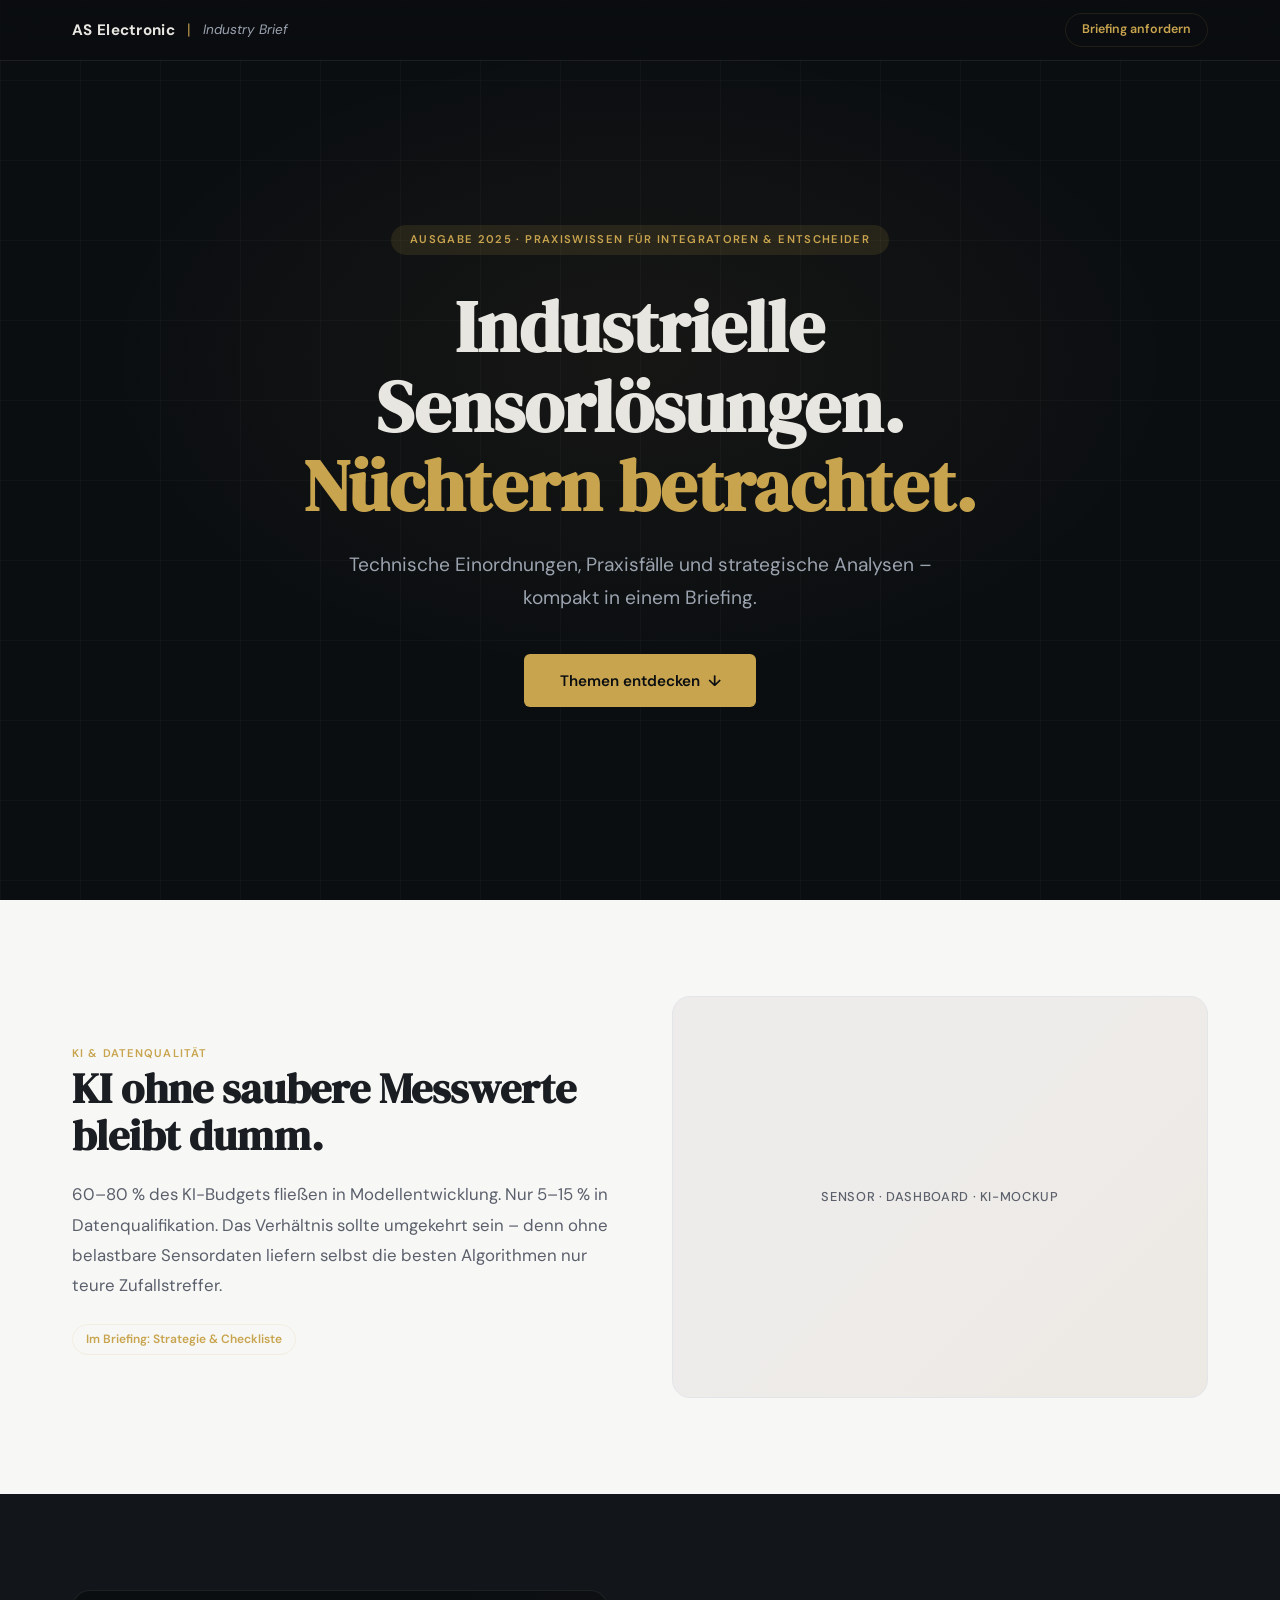
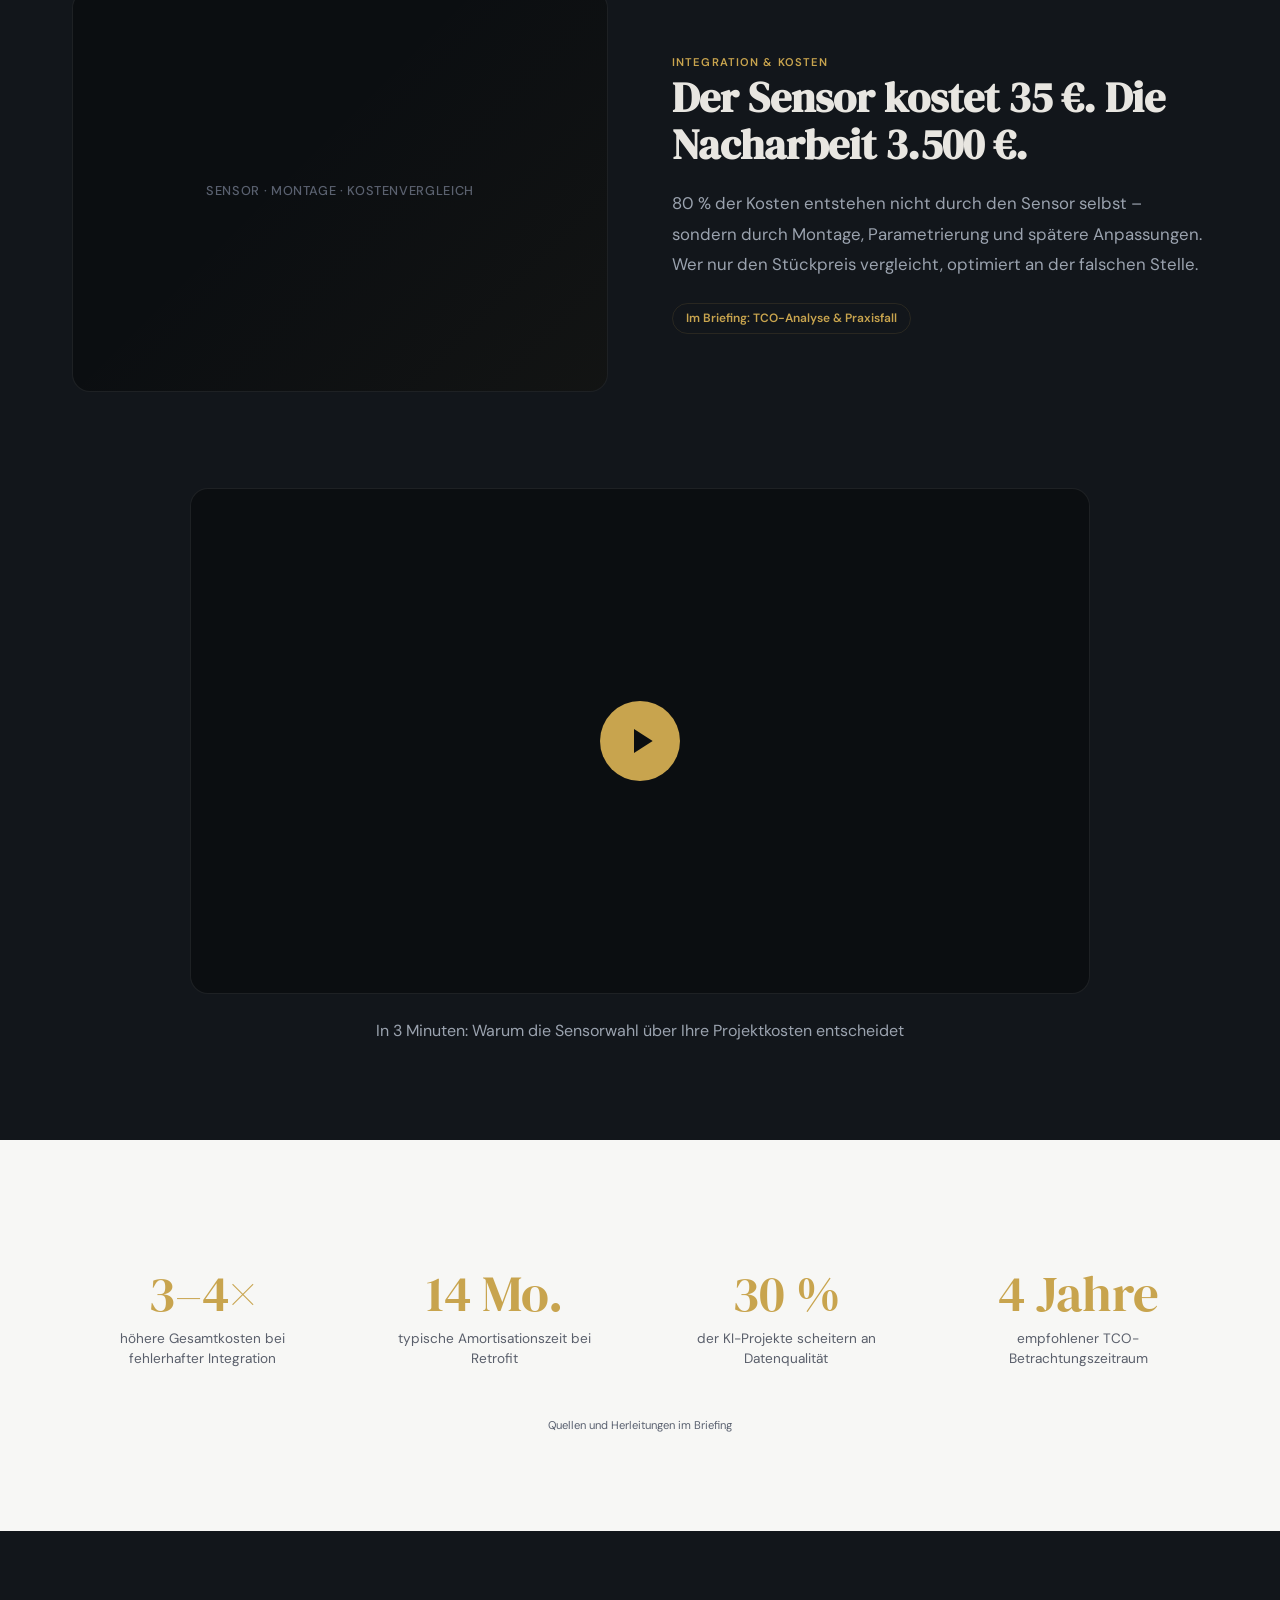
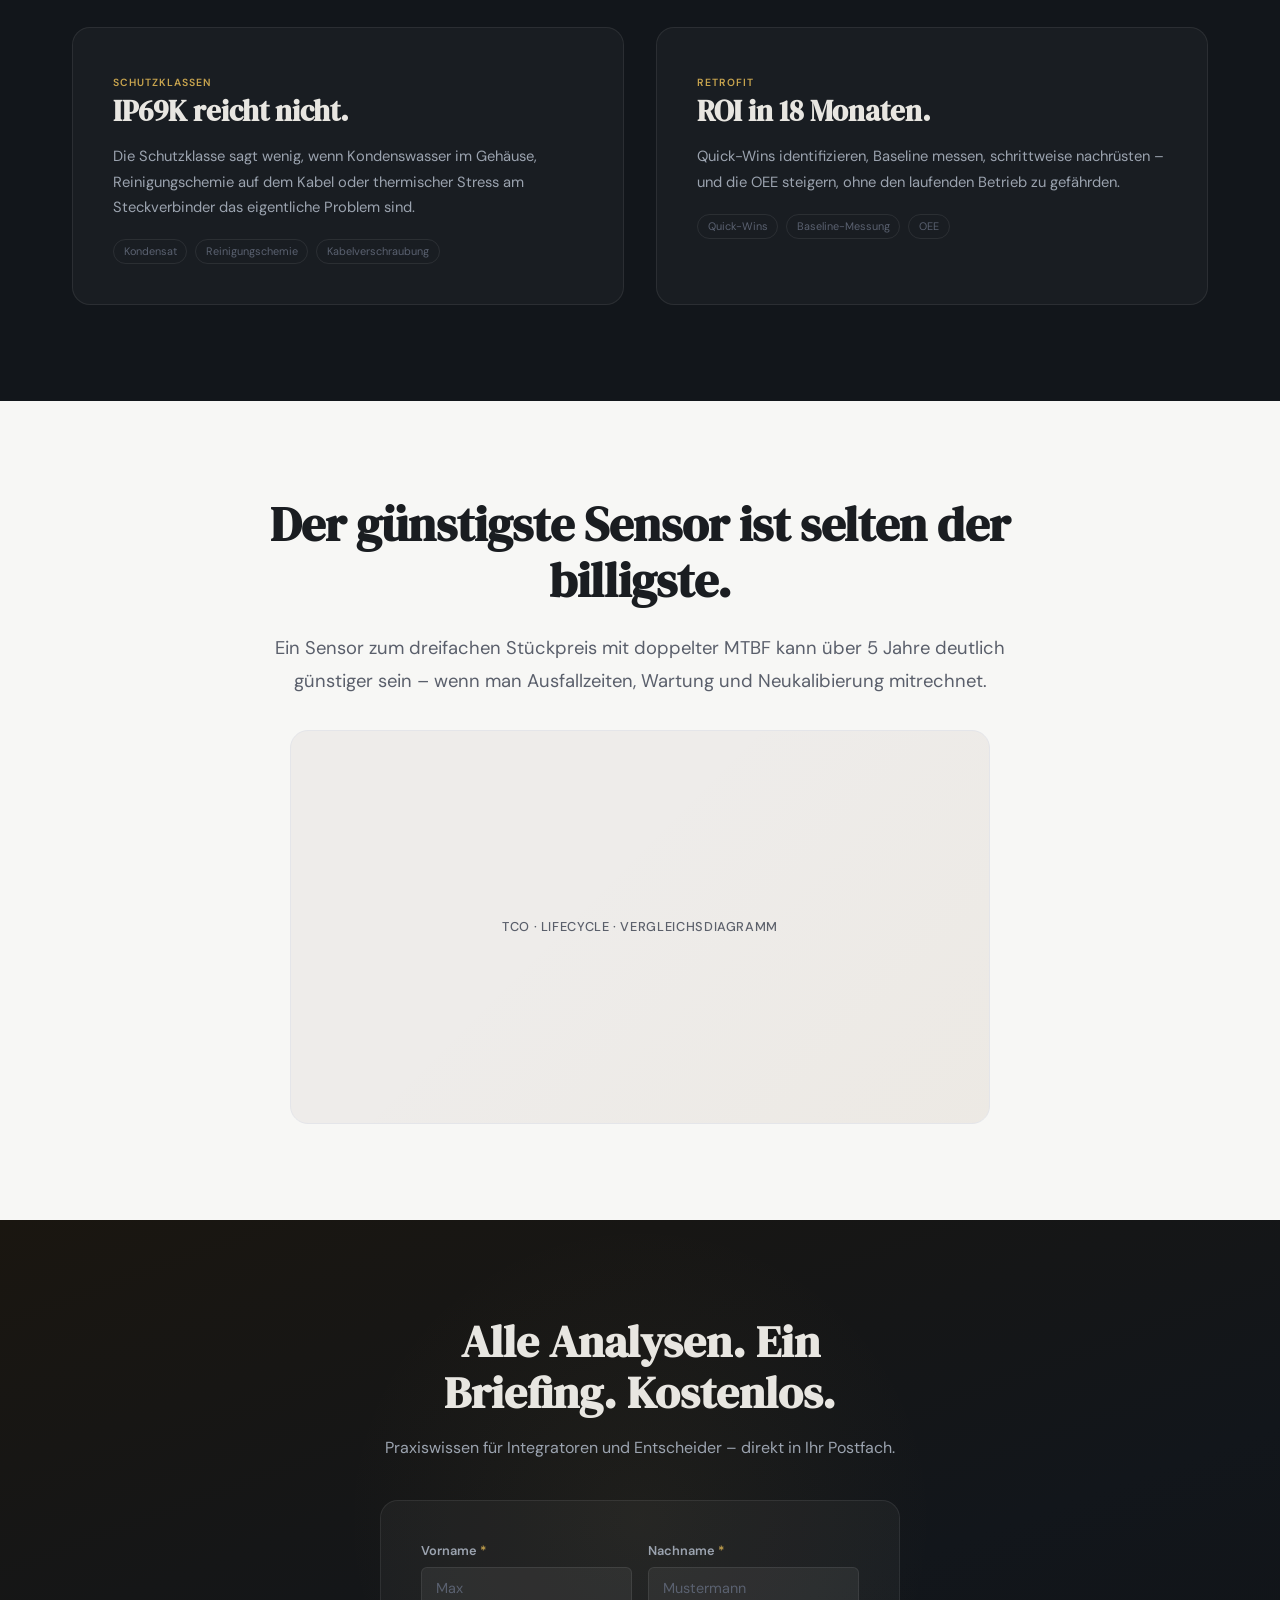
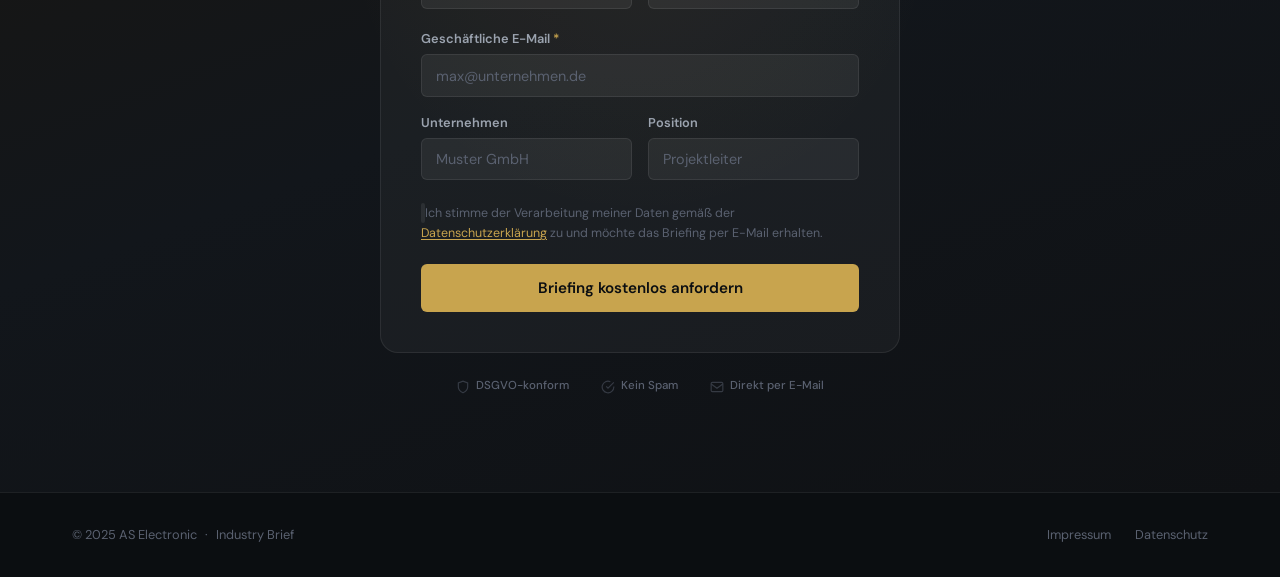
<file: index.html>
<!DOCTYPE html>
<html lang="de">
<head>
    <meta charset="UTF-8">
    <meta name="viewport" content="width=device-width, initial-scale=1.0">
    <title>AS Electronic | Industry Brief – Praxiswissen für industrielle Sensorlösungen</title>
    <meta name="description" content="Technische Einordnungen, Praxisfälle und strategische Analysen zu industriellen Sensorlösungen – kompakt in einem Briefing.">

    <link rel="preconnect" href="https://fonts.googleapis.com">
    <link rel="preconnect" href="https://fonts.gstatic.com" crossorigin>
    <link href="https://fonts.googleapis.com/css2?family=DM+Sans:ital,wght@0,400;0,500;0,600;0,700;1,400&family=DM+Serif+Display&display=swap" rel="stylesheet">
    <link rel="stylesheet" href="css/landing.css">
</head>
<body>

<!-- ════════════════════════════════════════════════════════════
     HEADER
     ════════════════════════════════════════════════════════════ -->
<header class="site-header">
    <div class="container header-inner">
        <a href="#" class="logo">
            <span class="logo-mark">AS Electronic</span>
            <span class="logo-sep">|</span>
            <span class="logo-sub">Industry Brief</span>
        </a>
        <a href="#download" class="header-cta">Briefing anfordern</a>
    </div>
</header>

<!-- ════════════════════════════════════════════════════════════
     1. HERO
     ════════════════════════════════════════════════════════════ -->
<section class="hero" id="hero">
    <div class="hero-inner">
        <span class="hero-badge" data-animate="fadeUp">Ausgabe 2025 · Praxiswissen für Integratoren &amp; Entscheider</span>
        <h1 class="hero-title" data-animate="fadeUp" style="transition-delay:.1s">
            Industrielle Sensorlösungen.<br>
            <span class="accent">Nüchtern betrachtet.</span>
        </h1>
        <p class="hero-subtitle" data-animate="fadeUp" style="transition-delay:.2s">
            Technische Einordnungen, Praxisfälle und strategische Analysen –
            kompakt in einem Briefing.
        </p>
        <a href="#ki-daten" class="btn-hero" data-animate="fadeUp" style="transition-delay:.3s">
            Themen entdecken
            <span class="arrow">↓</span>
        </a>
    </div>
</section>

<!-- ════════════════════════════════════════════════════════════
     2. KI & DATENQUALITÄT
     ════════════════════════════════════════════════════════════ -->
<section class="section-light" id="ki-daten">
    <div class="container">
        <div class="teaser-grid">
            <div class="teaser-text" data-animate="slideLeft">
                <span class="teaser-label">KI &amp; Datenqualität</span>
                <h2 class="teaser-headline">KI ohne saubere Messwerte bleibt dumm.</h2>
                <p class="teaser-body">
                    60–80 % des KI-Budgets fließen in Modellentwicklung.
                    Nur 5–15 % in Datenqualifikation. Das Verhältnis sollte
                    umgekehrt sein – denn ohne belastbare Sensordaten liefern
                    selbst die besten Algorithmen nur teure Zufallstreffer.
                </p>
                <span class="teaser-tag">Im Briefing: Strategie &amp; Checkliste</span>
            </div>
            <div class="teaser-visual" data-animate="slideRight">
                <div class="img-placeholder">Sensor · Dashboard · KI-Mockup</div>
            </div>
        </div>
    </div>
</section>

<!-- ════════════════════════════════════════════════════════════
     3. INTEGRATION & KOSTEN
     ════════════════════════════════════════════════════════════ -->
<section class="section-dark" id="integration">
    <div class="container">
        <div class="teaser-grid reverse">
            <div class="teaser-text" data-animate="slideRight">
                <span class="teaser-label">Integration &amp; Kosten</span>
                <h2 class="teaser-headline">Der Sensor kostet 35 €. Die Nacharbeit 3.500 €.</h2>
                <p class="teaser-body">
                    80 % der Kosten entstehen nicht durch den Sensor selbst –
                    sondern durch Montage, Parametrierung und spätere
                    Anpassungen. Wer nur den Stückpreis vergleicht,
                    optimiert an der falschen Stelle.
                </p>
                <span class="teaser-tag">Im Briefing: TCO-Analyse &amp; Praxisfall</span>
            </div>
            <div class="teaser-visual" data-animate="slideLeft">
                <div class="img-placeholder">Sensor · Montage · Kostenvergleich</div>
            </div>
        </div>
    </div>
</section>

<!-- ════════════════════════════════════════════════════════════
     4. VIDEO
     ════════════════════════════════════════════════════════════ -->
<section class="section-dark" style="padding-top:0;">
    <div class="container">
        <div class="video-wrapper" data-animate="scaleIn">
            <div class="video-placeholder">
                <div class="play-btn">
                    <svg width="32" height="32" viewBox="0 0 24 24" fill="#0B0E11" stroke="none">
                        <polygon points="6,3 20,12 6,21"/>
                    </svg>
                </div>
            </div>
            <p class="video-caption">In 3 Minuten: Warum die Sensorwahl über Ihre Projektkosten entscheidet</p>
        </div>
    </div>
</section>

<!-- ════════════════════════════════════════════════════════════
     5. ZAHLEN
     ════════════════════════════════════════════════════════════ -->
<section class="section-light" id="zahlen">
    <div class="container">
        <div class="stats-grid">
            <div class="stat-card" data-animate="fadeUp">
                <div class="stat-number" data-count-to="5" data-count-prefix="3–" data-count-suffix="×">0×</div>
                <p class="stat-label">höhere Gesamtkosten bei fehlerhafter Integration</p>
            </div>
            <div class="stat-card" data-animate="fadeUp" style="transition-delay:.1s">
                <div class="stat-number" data-count-to="18" data-count-suffix=" Mo.">0 Mo.</div>
                <p class="stat-label">typische Amortisationszeit bei Retrofit</p>
            </div>
            <div class="stat-card" data-animate="fadeUp" style="transition-delay:.2s">
                <div class="stat-number" data-count-to="40" data-count-suffix=" %">0 %</div>
                <p class="stat-label">der KI-Projekte scheitern an Datenqualität</p>
            </div>
            <div class="stat-card" data-animate="fadeUp" style="transition-delay:.3s">
                <div class="stat-number" data-count-to="5" data-count-suffix=" Jahre">0 Jahre</div>
                <p class="stat-label">empfohlener TCO-Betrachtungszeitraum</p>
            </div>
        </div>
        <p class="stat-footnote">Quellen und Herleitungen im Briefing</p>
    </div>
</section>

<!-- ════════════════════════════════════════════════════════════
     6. ZWEI TEASER – IP69K & RETROFIT
     ════════════════════════════════════════════════════════════ -->
<section class="section-dark" id="praxis">
    <div class="container">
        <div class="dual-grid">
            <div class="dual-card" data-animate="slideLeft">
                <span class="dual-card-label">Schutzklassen</span>
                <h3 class="dual-card-title">IP69K reicht nicht.</h3>
                <p class="dual-card-body">
                    Die Schutzklasse sagt wenig, wenn Kondenswasser im Gehäuse, 
                    Reinigungschemie auf dem Kabel oder thermischer Stress am 
                    Steckverbinder das eigentliche Problem sind.
                </p>
                <div class="dual-card-tags">
                    <span>Kondensat</span>
                    <span>Reinigungschemie</span>
                    <span>Kabelverschraubung</span>
                </div>
            </div>
            <div class="dual-card" data-animate="slideRight">
                <span class="dual-card-label">Retrofit</span>
                <h3 class="dual-card-title">ROI in 18 Monaten.</h3>
                <p class="dual-card-body">
                    Quick-Wins identifizieren, Baseline messen, schrittweise 
                    nachrüsten – und die OEE steigern, ohne den laufenden 
                    Betrieb zu gefährden.
                </p>
                <div class="dual-card-tags">
                    <span>Quick-Wins</span>
                    <span>Baseline-Messung</span>
                    <span>OEE</span>
                </div>
            </div>
        </div>
    </div>
</section>

<!-- ════════════════════════════════════════════════════════════
     7. LIFECYCLE-KOSTEN
     ════════════════════════════════════════════════════════════ -->
<section class="section-light" id="lifecycle">
    <div class="container">
        <div class="quote-section" data-animate="fadeUp">
            <h2 class="quote-headline">Der günstigste Sensor ist selten der billigste.</h2>
            <p class="quote-body">
                Ein Sensor zum dreifachen Stückpreis mit doppelter MTBF kann über 
                5 Jahre deutlich günstiger sein – wenn man Ausfallzeiten, Wartung 
                und Neukalibierung mitrechnet.
            </p>
        </div>
        <div class="img-placeholder" data-animate="scaleIn" style="max-width:700px;margin:2rem auto 0;aspect-ratio:16/9;">
            TCO · Lifecycle · Vergleichsdiagramm
        </div>
    </div>
</section>

<!-- ════════════════════════════════════════════════════════════
     8. DOWNLOAD / CTA
     ════════════════════════════════════════════════════════════ -->
<section class="cta-section" id="download">
    <div class="container">
        <div class="cta-inner" data-animate="fadeUp">
            <h2 class="cta-headline">Alle Analysen. Ein Briefing. Kostenlos.</h2>
            <p class="cta-sub">
                Praxiswissen für Integratoren und Entscheider –
                direkt in Ihr Postfach.
            </p>

            <div class="form-card">
                <form id="leadForm" novalidate>
                    <div class="form-row">
                        <div class="form-group">
                            <label for="firstName">Vorname <span class="required">*</span></label>
                            <input type="text" id="firstName" name="firstName" placeholder="Max" required autocomplete="given-name">
                            <span class="field-error" id="firstNameError"></span>
                        </div>
                        <div class="form-group">
                            <label for="lastName">Nachname <span class="required">*</span></label>
                            <input type="text" id="lastName" name="lastName" placeholder="Mustermann" required autocomplete="family-name">
                            <span class="field-error" id="lastNameError"></span>
                        </div>
                    </div>

                    <div class="form-group">
                        <label for="email">Geschäftliche E-Mail <span class="required">*</span></label>
                        <input type="email" id="email" name="email" placeholder="max@unternehmen.de" required autocomplete="email">
                        <span class="field-error" id="emailError"></span>
                    </div>

                    <div class="form-row">
                        <div class="form-group">
                            <label for="company">Unternehmen</label>
                            <input type="text" id="company" name="company" placeholder="Muster GmbH" autocomplete="organization">
                        </div>
                        <div class="form-group">
                            <label for="position">Position</label>
                            <input type="text" id="position" name="position" placeholder="Projektleiter" autocomplete="organization-title">
                        </div>
                    </div>

                    <!-- Honeypot -->
                    <div style="position:absolute;left:-9999px" aria-hidden="true">
                        <input type="text" id="website" name="website" tabindex="-1" autocomplete="off">
                    </div>

                    <div class="form-group consent-group">
                        <label class="checkbox-label">
                            <input type="checkbox" id="gdprConsent" name="gdprConsent" required>
                            <span class="checkbox-custom"></span>
                            <span class="consent-text" id="consentText">
                                Ich stimme der Verarbeitung meiner Daten gemäß der
                                <a href="#">Datenschutzerklärung</a> zu und möchte das
                                Briefing per E-Mail erhalten.
                            </span>
                        </label>
                        <span class="field-error" id="consentError"></span>
                    </div>

                    <button type="submit" class="submit-btn" id="submitBtn">
                        <span class="btn-text">Briefing kostenlos anfordern</span>
                        <span class="btn-loading" style="display:none;">
                            <svg class="spinner" width="18" height="18" viewBox="0 0 24 24" fill="none" stroke="currentColor" stroke-width="2.5" stroke-linecap="round"><path d="M12 2v4m0 12v4m-7.07-3.93l2.83-2.83m8.48-8.48l2.83-2.83M2 12h4m12 0h4m-3.93 7.07l-2.83-2.83M7.76 7.76L4.93 4.93"/></svg>
                            Wird gesendet...
                        </span>
                    </button>
                </form>

                <div class="success-message" id="successMessage" style="display:none;">
                    <div class="success-icon">
                        <svg width="48" height="48" viewBox="0 0 24 24" fill="none" stroke="currentColor" stroke-width="2" stroke-linecap="round" stroke-linejoin="round"><path d="M22 11.08V12a10 10 0 1 1-5.93-9.14"/><polyline points="22 4 12 14.01 9 11.01"/></svg>
                    </div>
                    <h3>Vielen Dank!</h3>
                    <p>Ihre Anfrage wurde erfolgreich verarbeitet. Sie erhalten das Briefing in Kürze per E-Mail.</p>
                    <p class="hint">Tipp: Prüfen Sie auch den Spam-Ordner.</p>
                </div>

                <div class="error-message" id="errorMessage" style="display:none;">
                    <p id="errorText"></p>
                </div>
            </div>

            <div class="trust-signals">
                <span class="trust-item">
                    <svg width="14" height="14" viewBox="0 0 24 24" fill="none" stroke="currentColor" stroke-width="2"><path d="M12 22s8-4 8-10V5l-8-3-8 3v7c0 6 8 10 8 10z"/></svg>
                    DSGVO-konform
                </span>
                <span class="trust-item">
                    <svg width="14" height="14" viewBox="0 0 24 24" fill="none" stroke="currentColor" stroke-width="2"><path d="M22 11.08V12a10 10 0 1 1-5.93-9.14"/><polyline points="22 4 12 14.01 9 11.01"/></svg>
                    Kein Spam
                </span>
                <span class="trust-item">
                    <svg width="14" height="14" viewBox="0 0 24 24" fill="none" stroke="currentColor" stroke-width="2"><rect x="2" y="4" width="20" height="16" rx="2"/><path d="M22 7l-10 7L2 7"/></svg>
                    Direkt per E-Mail
                </span>
            </div>
        </div>
    </div>
</section>

<!-- ════════════════════════════════════════════════════════════
     9. FOOTER
     ════════════════════════════════════════════════════════════ -->
<footer class="site-footer">
    <div class="container footer-inner">
        <div class="footer-left">
            <span>&copy; 2025 AS Electronic</span>
            <span>·</span>
            <span>Industry Brief</span>
        </div>
        <div class="footer-links">
            <a href="#">Impressum</a>
            <a href="#">Datenschutz</a>
        </div>
    </div>
</footer>

<!-- ════════════════════════════════════════════════════════════
     SCRIPTS
     ════════════════════════════════════════════════════════════ -->
<script src="js/animations.js"></script>
<script src="js/leadform.js"></script>

<!-- Brevo Conversations Chatbot -->
<script>
(function(d, w, c) {
    w.BrevoConversationsID = '69a173bff9bed3281e0ba3ab';
    w[c] = w[c] || function() {
        (w[c].q = w[c].q || []).push(arguments);
    };
    var s = d.createElement('script');
    s.async = true;
    s.src = 'https://conversations-widget.brevo.com/brevo-conversations.js';
    if (d.head) d.head.appendChild(s);
})(document, window, 'BrevoConversations');
</script>

</body>
</html>
</file>
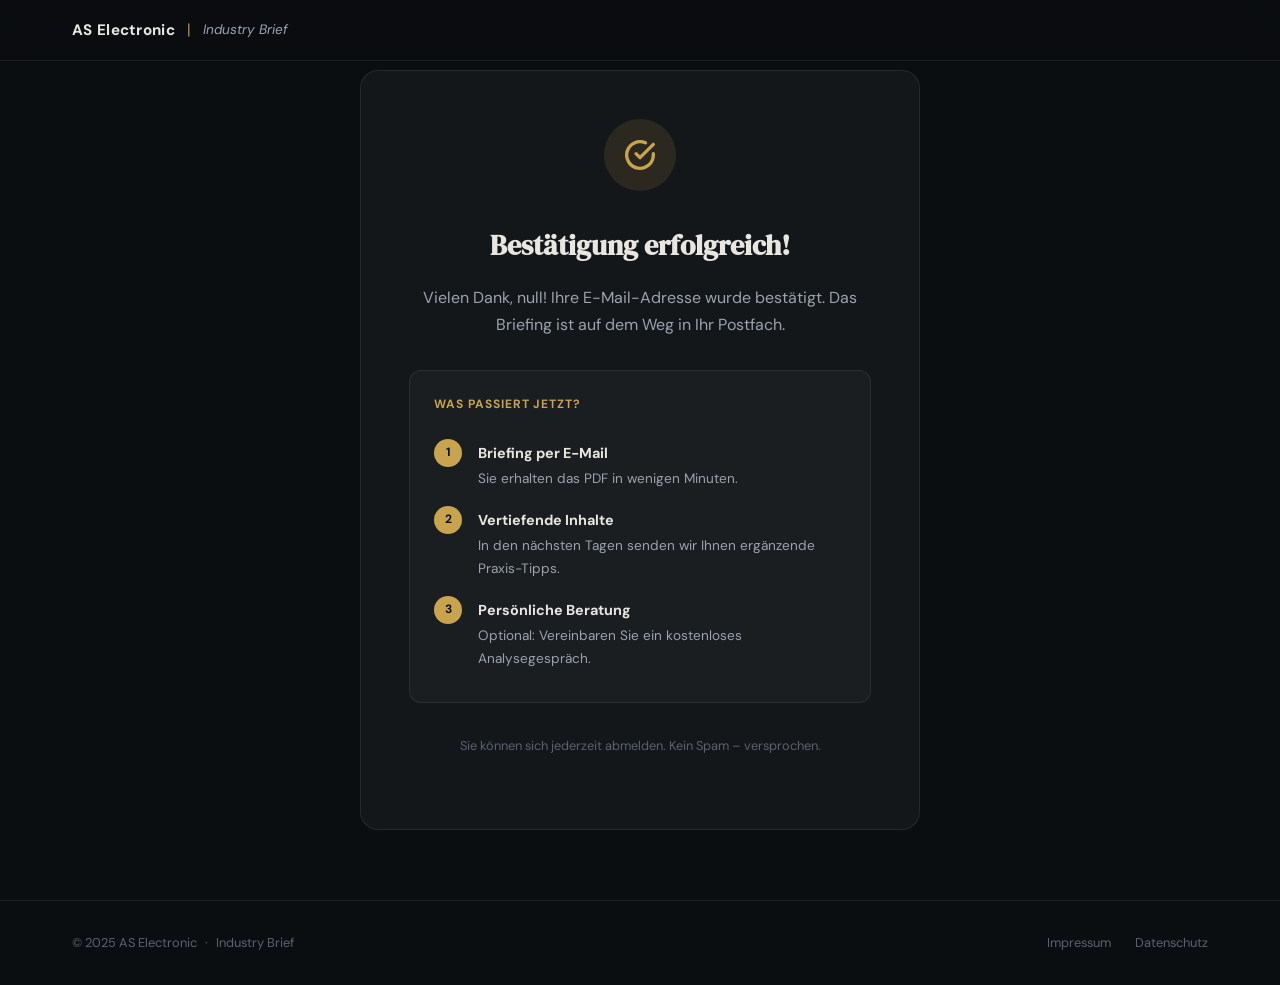
<file: bestaetigt.html>
<!DOCTYPE html>
<html lang="de">
<head>
    <meta charset="UTF-8">
    <meta name="viewport" content="width=device-width, initial-scale=1.0">
    <title>E-Mail bestätigt – AS Electronic Industry Brief</title>
    <link rel="preconnect" href="https://fonts.googleapis.com">
    <link rel="preconnect" href="https://fonts.gstatic.com" crossorigin>
    <link href="https://fonts.googleapis.com/css2?family=DM+Sans:wght@400;500;600;700&family=DM+Serif+Display&display=swap" rel="stylesheet">
    <link rel="stylesheet" href="css/landing.css">
    <style>
        .confirm-page {
            min-height: 100vh;
            display: flex;
            align-items: center;
            justify-content: center;
            background: var(--bg-dark);
            padding: 3rem 1rem;
        }
        .confirm-card {
            background: rgba(255,255,255,0.04);
            border: 1px solid var(--line);
            border-radius: var(--radius-lg);
            padding: 3rem;
            max-width: 560px;
            width: 100%;
            text-align: center;
            animation: fadeInUp 0.6s var(--ease-out) both;
        }
        @keyframes fadeInUp {
            from { opacity: 0; transform: translateY(24px); }
            to   { opacity: 1; transform: translateY(0); }
        }
        .confirm-icon {
            width: 72px;
            height: 72px;
            background: var(--gold-soft);
            border-radius: 50%;
            display: flex;
            align-items: center;
            justify-content: center;
            margin: 0 auto 2rem;
            color: var(--gold);
        }
        .confirm-card h1 {
            font-family: var(--font-display);
            font-size: 1.75rem;
            color: var(--text-light);
            margin-bottom: 1rem;
        }
        .confirm-card p {
            color: var(--text-muted);
            font-size: 1rem;
            line-height: 1.7;
            margin-bottom: 1.5rem;
        }
        .confirm-steps {
            text-align: left;
            background: rgba(255,255,255,0.03);
            border: 1px solid var(--line);
            border-radius: var(--radius-md);
            padding: 1.5rem;
            margin: 2rem 0;
        }
        .confirm-steps h3 {
            font-size: 0.75rem;
            font-weight: 700;
            text-transform: uppercase;
            letter-spacing: 0.08em;
            color: var(--gold);
            margin-bottom: 1rem;
        }
        .step {
            display: flex;
            gap: 1rem;
            padding: 0.5rem 0;
        }
        .step-num {
            flex-shrink: 0;
            width: 28px;
            height: 28px;
            background: var(--gold);
            color: var(--bg-dark);
            border-radius: 50%;
            display: flex;
            align-items: center;
            justify-content: center;
            font-size: 0.75rem;
            font-weight: 700;
        }
        .step-text {
            font-size: 0.9rem;
            color: var(--text-light);
            padding-top: 3px;
        }
        .step-text strong { display: block; margin-bottom: 2px; }
        .step-text span { color: var(--text-muted); font-size: 0.85rem; }
    </style>
</head>
<body>
    <header class="site-header">
        <div class="container header-inner">
            <a href="index.html" class="logo">
                <span class="logo-mark">AS Electronic</span>
                <span class="logo-sep">|</span>
                <span class="logo-sub">Industry Brief</span>
            </a>
        </div>
    </header>

    <div class="confirm-page">
        <div class="confirm-card">
            <div class="confirm-icon">
                <svg width="32" height="32" viewBox="0 0 24 24" fill="none" stroke="currentColor" stroke-width="2.5" stroke-linecap="round" stroke-linejoin="round"><path d="M22 11.08V12a10 10 0 1 1-5.93-9.14"/><polyline points="22 4 12 14.01 9 11.01"/></svg>
            </div>

            <h1>Bestätigung erfolgreich!</h1>
            <p id="welcomeText">
                Vielen Dank für Ihre Bestätigung. Das Industry Brief ist auf dem Weg
                in Ihr Postfach.
            </p>

            <div class="confirm-steps">
                <h3>Was passiert jetzt?</h3>
                <div class="step">
                    <span class="step-num">1</span>
                    <div class="step-text">
                        <strong>Briefing per E-Mail</strong>
                        <span>Sie erhalten das PDF in wenigen Minuten.</span>
                    </div>
                </div>
                <div class="step">
                    <span class="step-num">2</span>
                    <div class="step-text">
                        <strong>Vertiefende Inhalte</strong>
                        <span>In den nächsten Tagen senden wir Ihnen ergänzende Praxis-Tipps.</span>
                    </div>
                </div>
                <div class="step">
                    <span class="step-num">3</span>
                    <div class="step-text">
                        <strong>Persönliche Beratung</strong>
                        <span>Optional: Vereinbaren Sie ein kostenloses Analysegespräch.</span>
                    </div>
                </div>
            </div>

            <p style="font-size:0.8rem; color:var(--text-dim);">
                Sie können sich jederzeit abmelden. Kein Spam – versprochen.
            </p>
        </div>
    </div>

    <footer class="site-footer">
        <div class="container footer-inner">
            <div class="footer-left">
                <span>&copy; 2025 AS Electronic</span>
                <span>·</span>
                <span>Industry Brief</span>
            </div>
            <div class="footer-links">
                <a href="#">Impressum</a>
                <a href="#">Datenschutz</a>
            </div>
        </div>
    </footer>

    <script>
        var params = new URLSearchParams(window.location.search);
        var name = params.get('name');
        if (name) {
            document.getElementById('welcomeText').textContent =
                'Vielen Dank, ' + name + '! Ihre E-Mail-Adresse wurde bestätigt. Das Briefing ist auf dem Weg in Ihr Postfach.';
        }
    </script>

    <!-- Brevo Conversations Chatbot -->
    <script>
    (function(d, w, c) {
        w.BrevoConversationsID = '69a173bff9bed3281e0ba3ab';
        w[c] = w[c] || function() {
            (w[c].q = w[c].q || []).push(arguments);
        };
        var s = d.createElement('script');
        s.async = true;
        s.src = 'https://conversations-widget.brevo.com/brevo-conversations.js';
        if (d.head) d.head.appendChild(s);
    })(document, window, 'BrevoConversations');
    </script>
</body>
</html>
</file>
<file: css/landing.css>
/* ═══════════════════════════════════════════════════════════════
   AS ELECTRONIC | Industry Brief – Landing Page
   Palette: Tiefes Schwarz, Gold-Akzent, technisch-serioes
   ═══════════════════════════════════════════════════════════════ */

:root {
    --bg-dark: #0B0E11;
    --bg-dark2: #12161B;
    --bg-light: #F7F7F5;
    --bg-surface: #FFFFFF;
    --gold: #C8A44E;
    --gold-hover: #B8933E;
    --gold-soft: rgba(200,164,78,0.12);
    --gold-glow: rgba(200,164,78,0.25);
    --text-light: #E8E6E1;
    --text-muted: #9BA3AF;
    --text-dim: #5A6170;
    --text-dark: #1A1D21;
    --text-dark-muted: #5A5F6B;
    --line: rgba(255,255,255,0.08);
    --line-light: #E4E5E9;
    --success: #2D7A4F;
    --success-bg: #E8F5ED;
    --error: #C53030;
    --error-bg: #FEF2F2;

    --font-display: 'DM Serif Display', Georgia, serif;
    --font-body: 'DM Sans', -apple-system, system-ui, sans-serif;
    --ease: cubic-bezier(0.4, 0, 0.2, 1);
    --ease-out: cubic-bezier(0, 0, 0.2, 1);

    --radius-sm: 6px;
    --radius-md: 12px;
    --radius-lg: 18px;
}

*, *::before, *::after { box-sizing: border-box; margin: 0; padding: 0; }

html {
    font-size: 16px;
    scroll-behavior: smooth;
    -webkit-font-smoothing: antialiased;
}

body {
    font-family: var(--font-body);
    color: var(--text-light);
    background: var(--bg-dark);
    line-height: 1.6;
}

.container {
    width: 100%;
    max-width: 1200px;
    margin: 0 auto;
    padding: 0 2rem;
}

a { color: var(--gold); text-decoration: none; transition: color .2s var(--ease); }
a:hover { color: var(--gold-hover); }

/* ─── HEADER ─────────────────────────────────────────────────── */
.site-header {
    position: fixed;
    top: 0;
    left: 0;
    right: 0;
    z-index: 100;
    background: rgba(11,14,17,0.85);
    backdrop-filter: blur(16px);
    border-bottom: 1px solid var(--line);
}

.header-inner {
    display: flex;
    align-items: center;
    justify-content: space-between;
    height: 60px;
}

.logo {
    display: flex;
    align-items: center;
    gap: 0.6rem;
    text-decoration: none;
}

.logo-mark {
    font-family: var(--font-body);
    font-weight: 700;
    font-size: 0.95rem;
    color: var(--text-light);
    letter-spacing: 0.02em;
}

.logo-sep {
    color: var(--gold);
    margin: 0 0.15rem;
    font-weight: 300;
}

.logo-sub {
    font-style: italic;
    font-weight: 400;
    color: var(--text-muted);
    font-size: 0.85rem;
}

.header-cta {
    font-size: 0.78rem;
    font-weight: 600;
    color: var(--gold);
    border: 1px solid var(--gold-soft);
    padding: 0.35rem 1rem;
    border-radius: 100px;
    transition: all .25s var(--ease);
    text-decoration: none;
}

.header-cta:hover {
    background: var(--gold-soft);
    color: var(--gold);
}

/* ─── HERO ───────────────────────────────────────────────────── */
.hero {
    min-height: 100vh;
    display: flex;
    align-items: center;
    justify-content: center;
    text-align: center;
    background: var(--bg-dark);
    position: relative;
    overflow: hidden;
    padding: 6rem 2rem 4rem;
}

.hero::before {
    content: '';
    position: absolute;
    inset: 0;
    background:
        radial-gradient(ellipse 60% 50% at 50% 40%, rgba(200,164,78,0.06) 0%, transparent 70%);
    pointer-events: none;
}

.hero::after {
    content: '';
    position: absolute;
    inset: 0;
    background-image:
        linear-gradient(rgba(255,255,255,0.025) 1px, transparent 1px),
        linear-gradient(90deg, rgba(255,255,255,0.025) 1px, transparent 1px);
    background-size: 80px 80px;
    pointer-events: none;
}

.hero-inner {
    position: relative;
    z-index: 1;
    max-width: 860px;
}

.hero-badge {
    display: inline-block;
    font-size: 0.7rem;
    font-weight: 600;
    letter-spacing: 0.12em;
    text-transform: uppercase;
    color: var(--gold);
    background: var(--gold-soft);
    padding: 0.4rem 1.2rem;
    border-radius: 100px;
    margin-bottom: 2rem;
}

.hero-title {
    font-family: var(--font-display);
    font-size: clamp(2.5rem, 6vw, 4.5rem);
    color: var(--text-light);
    line-height: 1.1;
    margin-bottom: 1.5rem;
}

.hero-title .accent {
    color: var(--gold);
}

.hero-subtitle {
    font-size: clamp(1rem, 2vw, 1.2rem);
    color: var(--text-muted);
    line-height: 1.7;
    max-width: 640px;
    margin: 0 auto 2.5rem;
}

.btn-hero {
    display: inline-flex;
    align-items: center;
    gap: 0.5rem;
    padding: 0.9rem 2.2rem;
    font-family: var(--font-body);
    font-size: 0.95rem;
    font-weight: 600;
    color: var(--bg-dark);
    background: var(--gold);
    border: none;
    border-radius: var(--radius-sm);
    cursor: pointer;
    transition: all .3s var(--ease);
    text-decoration: none;
}

.btn-hero:hover {
    background: var(--gold-hover);
    color: var(--bg-dark);
    transform: translateY(-2px);
    box-shadow: 0 8px 24px var(--gold-glow);
}

.btn-hero .arrow {
    transition: transform .3s var(--ease);
}

.btn-hero:hover .arrow {
    transform: translateY(3px);
}

/* ─── SECTION BASE ───────────────────────────────────────────── */
.section-dark {
    background: var(--bg-dark2);
    color: var(--text-light);
    padding: 6rem 0;
}

.section-light {
    background: var(--bg-light);
    color: var(--text-dark);
    padding: 6rem 0;
}

.section-accent {
    background: linear-gradient(135deg, var(--bg-dark2) 0%, #1a1610 100%);
    color: var(--text-light);
    padding: 6rem 0;
    border-top: 1px solid var(--gold-soft);
    border-bottom: 1px solid var(--gold-soft);
}

/* ─── TEASER SECTIONS (abwechselnd) ──────────────────────────── */
.teaser-grid {
    display: grid;
    grid-template-columns: 1fr 1fr;
    gap: 4rem;
    align-items: center;
}

.teaser-grid.reverse .teaser-text { order: 2; }
.teaser-grid.reverse .teaser-visual { order: 1; }

.teaser-label {
    font-size: 0.7rem;
    font-weight: 600;
    letter-spacing: 0.1em;
    text-transform: uppercase;
    color: var(--gold);
    margin-bottom: 0.8rem;
}

.teaser-headline {
    font-family: var(--font-display);
    font-size: clamp(1.6rem, 3.5vw, 2.6rem);
    line-height: 1.15;
    margin-bottom: 1.2rem;
}

.section-light .teaser-headline { color: var(--text-dark); }
.section-dark .teaser-headline { color: var(--text-light); }

.teaser-body {
    font-size: 1.05rem;
    line-height: 1.8;
    margin-bottom: 1.5rem;
}

.section-light .teaser-body { color: var(--text-dark-muted); }
.section-dark .teaser-body { color: var(--text-muted); }

.teaser-tag {
    display: inline-block;
    font-size: 0.75rem;
    font-weight: 600;
    color: var(--gold);
    border: 1px solid var(--gold-soft);
    padding: 0.3rem 0.8rem;
    border-radius: 100px;
}

.img-placeholder {
    width: 100%;
    aspect-ratio: 4/3;
    background: var(--bg-dark);
    border: 1px solid var(--line);
    border-radius: var(--radius-lg);
    display: flex;
    align-items: center;
    justify-content: center;
    color: var(--text-dim);
    font-size: 0.8rem;
    font-weight: 500;
    letter-spacing: 0.05em;
    text-transform: uppercase;
    overflow: hidden;
    position: relative;
}

.section-light .img-placeholder {
    background: #EEECEA;
    border-color: var(--line-light);
    color: var(--text-dark-muted);
}

.img-placeholder::before {
    content: '';
    position: absolute;
    inset: 0;
    background:
        linear-gradient(135deg, transparent 40%, rgba(200,164,78,0.04) 100%);
}

/* ─── VIDEO SECTION ──────────────────────────────────────────── */
.video-wrapper {
    max-width: 900px;
    margin: 0 auto;
}

.video-placeholder {
    width: 100%;
    aspect-ratio: 16/9;
    background: var(--bg-dark);
    border: 1px solid var(--line);
    border-radius: var(--radius-lg);
    display: flex;
    align-items: center;
    justify-content: center;
    cursor: pointer;
    position: relative;
    overflow: hidden;
    transition: border-color .3s var(--ease);
}

.video-placeholder:hover {
    border-color: var(--gold-soft);
}

.play-btn {
    width: 80px;
    height: 80px;
    background: var(--gold);
    border-radius: 50%;
    display: flex;
    align-items: center;
    justify-content: center;
    transition: all .3s var(--ease);
    z-index: 1;
}

.play-btn svg {
    margin-left: 4px;
}

.video-placeholder:hover .play-btn {
    transform: scale(1.1);
    box-shadow: 0 0 40px var(--gold-glow);
}

.video-caption {
    text-align: center;
    margin-top: 1.5rem;
    font-size: 1rem;
    color: var(--text-muted);
}

/* ─── STATS / COUNTER ────────────────────────────────────────── */
.stats-grid {
    display: grid;
    grid-template-columns: repeat(4, 1fr);
    gap: 2rem;
}

.stat-card {
    text-align: center;
    padding: 2rem 1rem;
}

.stat-number {
    font-family: var(--font-display);
    font-size: clamp(2.2rem, 4vw, 3.5rem);
    color: var(--gold);
    line-height: 1;
    margin-bottom: 0.6rem;
}

.stat-label {
    font-size: 0.85rem;
    color: var(--text-dark-muted);
    line-height: 1.5;
}

.stat-footnote {
    text-align: center;
    font-size: 0.7rem;
    color: var(--text-dim);
    margin-top: 1rem;
}

/* ─── DUAL TEASER CARDS ──────────────────────────────────────── */
.dual-grid {
    display: grid;
    grid-template-columns: 1fr 1fr;
    gap: 2rem;
}

.dual-card {
    background: rgba(255,255,255,0.03);
    border: 1px solid var(--line);
    border-radius: var(--radius-lg);
    padding: 2.5rem;
    transition: all .35s var(--ease);
}

.dual-card:hover {
    border-color: var(--gold-soft);
    background: rgba(200,164,78,0.04);
    transform: translateY(-4px);
}

.dual-card-label {
    font-size: 0.65rem;
    font-weight: 600;
    letter-spacing: 0.1em;
    text-transform: uppercase;
    color: var(--gold);
    margin-bottom: 0.8rem;
}

.dual-card-title {
    font-family: var(--font-display);
    font-size: clamp(1.3rem, 2.5vw, 1.8rem);
    color: var(--text-light);
    line-height: 1.2;
    margin-bottom: 1rem;
}

.dual-card-body {
    font-size: 0.92rem;
    color: var(--text-muted);
    line-height: 1.7;
}

.dual-card-tags {
    display: flex;
    gap: 0.5rem;
    flex-wrap: wrap;
    margin-top: 1.2rem;
}

.dual-card-tags span {
    font-size: 0.68rem;
    color: var(--text-dim);
    border: 1px solid var(--line);
    padding: 0.2rem 0.6rem;
    border-radius: 100px;
}

/* ─── LIFECYCLE / FULL-WIDTH QUOTE ───────────────────────────── */
.quote-section {
    text-align: center;
    max-width: 800px;
    margin: 0 auto;
}

.quote-headline {
    font-family: var(--font-display);
    font-size: clamp(1.8rem, 4vw, 3rem);
    line-height: 1.15;
    margin-bottom: 1.5rem;
}

.section-light .quote-headline { color: var(--text-dark); }

.quote-body {
    font-size: 1.15rem;
    line-height: 1.8;
    margin-bottom: 2rem;
}

.section-light .quote-body { color: var(--text-dark-muted); }

/* ─── CTA / DOWNLOAD SECTION ────────────────────────────────── */
.cta-section {
    background: linear-gradient(160deg, #1a1610 0%, var(--bg-dark2) 50%, #0f1114 100%);
    padding: 6rem 0;
    position: relative;
    overflow: hidden;
}

.cta-section::before {
    content: '';
    position: absolute;
    top: 0;
    left: 50%;
    transform: translateX(-50%);
    width: 600px;
    height: 600px;
    background: radial-gradient(circle, rgba(200,164,78,0.06) 0%, transparent 70%);
    pointer-events: none;
}

.cta-inner {
    max-width: 520px;
    margin: 0 auto;
    text-align: center;
    position: relative;
    z-index: 1;
}

.cta-headline {
    font-family: var(--font-display);
    font-size: clamp(1.8rem, 3.5vw, 2.8rem);
    color: var(--text-light);
    line-height: 1.15;
    margin-bottom: 1rem;
}

.cta-sub {
    color: var(--text-muted);
    font-size: 1rem;
    margin-bottom: 2.5rem;
}

/* ─── FORM ───────────────────────────────────────────────────── */
.form-card {
    background: rgba(255,255,255,0.04);
    border: 1px solid var(--line);
    border-radius: var(--radius-lg);
    padding: 2.5rem;
    text-align: left;
}

.form-row {
    display: grid;
    grid-template-columns: 1fr 1fr;
    gap: 1rem;
}

.form-group {
    margin-bottom: 1rem;
}

.form-group label {
    display: block;
    font-size: 0.8rem;
    font-weight: 600;
    color: var(--text-muted);
    margin-bottom: 0.3rem;
}

.required { color: var(--gold); }

.form-group input[type="text"],
.form-group input[type="email"] {
    width: 100%;
    padding: 0.7rem 0.9rem;
    font-family: var(--font-body);
    font-size: 0.9rem;
    color: var(--text-light);
    background: rgba(255,255,255,0.06);
    border: 1px solid var(--line);
    border-radius: var(--radius-sm);
    outline: none;
    transition: border-color .2s var(--ease), box-shadow .2s var(--ease);
}

.form-group input::placeholder {
    color: var(--text-dim);
}

.form-group input:focus {
    border-color: var(--gold);
    box-shadow: 0 0 0 3px var(--gold-soft);
}

.form-group input.invalid {
    border-color: var(--error);
    box-shadow: 0 0 0 3px rgba(197,48,48,0.15);
}

.field-error {
    display: block;
    font-size: 0.72rem;
    color: var(--error);
    margin-top: 0.25rem;
}

/* Consent */
.consent-group { margin-top: 0.5rem; margin-bottom: 1.2rem; }

.checkbox-label {
    display: flex;
    align-items: flex-start;
    gap: 0.5rem;
    cursor: pointer;
    font-size: 0.78rem !important;
    font-weight: 400 !important;
}

.checkbox-label input[type="checkbox"] {
    position: absolute;
    opacity: 0;
    width: 0;
    height: 0;
}

.checkbox-custom {
    flex-shrink: 0;
    width: 18px;
    height: 18px;
    border: 2px solid var(--line);
    border-radius: 4px;
    margin-top: 1px;
    transition: all .2s var(--ease);
    position: relative;
}

.checkbox-label input:checked + .checkbox-custom {
    background: var(--gold);
    border-color: var(--gold);
}

.checkbox-label input:checked + .checkbox-custom::after {
    content: '';
    position: absolute;
    top: 2px;
    left: 5px;
    width: 5px;
    height: 9px;
    border: solid var(--bg-dark);
    border-width: 0 2px 2px 0;
    transform: rotate(45deg);
}

.consent-text {
    color: var(--text-dim);
    line-height: 1.5;
}

.consent-text a {
    color: var(--gold);
    text-decoration: underline;
    text-underline-offset: 2px;
}

/* Submit */
.submit-btn {
    width: 100%;
    padding: 0.9rem;
    font-family: var(--font-body);
    font-size: 0.95rem;
    font-weight: 600;
    color: var(--bg-dark);
    background: var(--gold);
    border: none;
    border-radius: var(--radius-sm);
    cursor: pointer;
    transition: all .25s var(--ease);
    display: flex;
    align-items: center;
    justify-content: center;
    gap: 0.5rem;
}

.submit-btn:hover {
    background: var(--gold-hover);
    transform: translateY(-1px);
    box-shadow: 0 4px 16px var(--gold-glow);
}

.submit-btn:disabled {
    opacity: 0.5;
    cursor: not-allowed;
    transform: none;
}

.spinner { animation: spin 1s linear infinite; }
@keyframes spin { to { transform: rotate(360deg); } }

/* Success / Error */
.success-message {
    text-align: center;
    padding: 2rem 0;
}

.success-icon { color: var(--success); margin-bottom: 1rem; }

.success-message h3 {
    font-family: var(--font-display);
    font-size: 1.4rem;
    color: var(--text-light);
    margin-bottom: 0.5rem;
}

.success-message p { color: var(--text-muted); font-size: 0.9rem; line-height: 1.6; }

.success-message .hint {
    font-size: 0.78rem;
    color: var(--text-dim);
    margin-top: 1rem;
    padding-top: 1rem;
    border-top: 1px solid var(--line);
}

.error-message {
    padding: 0.8rem;
    background: var(--error-bg);
    border: 1px solid rgba(197,48,48,0.15);
    border-radius: var(--radius-sm);
    margin-top: 1rem;
}

.error-message p { color: var(--error); font-size: 0.85rem; }

/* Trust signals */
.trust-signals {
    display: flex;
    justify-content: center;
    gap: 2rem;
    margin-top: 1.5rem;
}

.trust-item {
    display: flex;
    align-items: center;
    gap: 6px;
    font-size: 0.72rem;
    color: var(--text-dim);
    font-weight: 500;
}

.trust-item svg { opacity: 0.5; }

/* ─── FOOTER ─────────────────────────────────────────────────── */
.site-footer {
    background: var(--bg-dark);
    border-top: 1px solid var(--line);
    padding: 2rem 0;
}

.footer-inner {
    display: flex;
    align-items: center;
    justify-content: space-between;
}

.footer-left {
    display: flex;
    align-items: center;
    gap: 0.5rem;
    font-size: 0.8rem;
    color: var(--text-dim);
}

.footer-links {
    display: flex;
    gap: 1.5rem;
}

.footer-links a {
    font-size: 0.8rem;
    color: var(--text-dim);
    transition: color .2s var(--ease);
}

.footer-links a:hover { color: var(--text-light); }

/* ─── SCROLL ANIMATIONS ─────────────────────────────────────── */
[data-animate] {
    opacity: 0;
    transition: opacity 0.8s var(--ease-out), transform 0.8s var(--ease-out);
}

[data-animate="fadeUp"] { transform: translateY(40px); }
[data-animate="slideLeft"] { transform: translateX(-60px); }
[data-animate="slideRight"] { transform: translateX(60px); }
[data-animate="scaleIn"] { transform: scale(0.92); }

[data-animate].visible {
    opacity: 1;
    transform: translateY(0) translateX(0) scale(1);
}

.stagger-1 { transition-delay: 0.1s; }
.stagger-2 { transition-delay: 0.2s; }
.stagger-3 { transition-delay: 0.3s; }
.stagger-4 { transition-delay: 0.4s; }

/* ─── RESPONSIVE ─────────────────────────────────────────────── */
@media (max-width: 1024px) {
    .teaser-grid {
        grid-template-columns: 1fr;
        gap: 2rem;
    }
    .teaser-grid.reverse .teaser-text { order: 1; }
    .teaser-grid.reverse .teaser-visual { order: 2; }
    .dual-grid { grid-template-columns: 1fr; }
    .stats-grid { grid-template-columns: repeat(2, 1fr); }
}

@media (max-width: 640px) {
    .container { padding: 0 1rem; }
    .hero { padding: 5rem 1rem 3rem; }
    .section-dark, .section-light, .section-accent, .cta-section { padding: 4rem 0; }
    .form-row { grid-template-columns: 1fr; }
    .form-card { padding: 1.5rem; }
    .stats-grid { grid-template-columns: 1fr 1fr; gap: 1rem; }
    .trust-signals { flex-direction: column; align-items: center; gap: 0.5rem; }
    .footer-inner { flex-direction: column; gap: 1rem; text-align: center; }
    .header-cta { display: none; }
}
</file>
